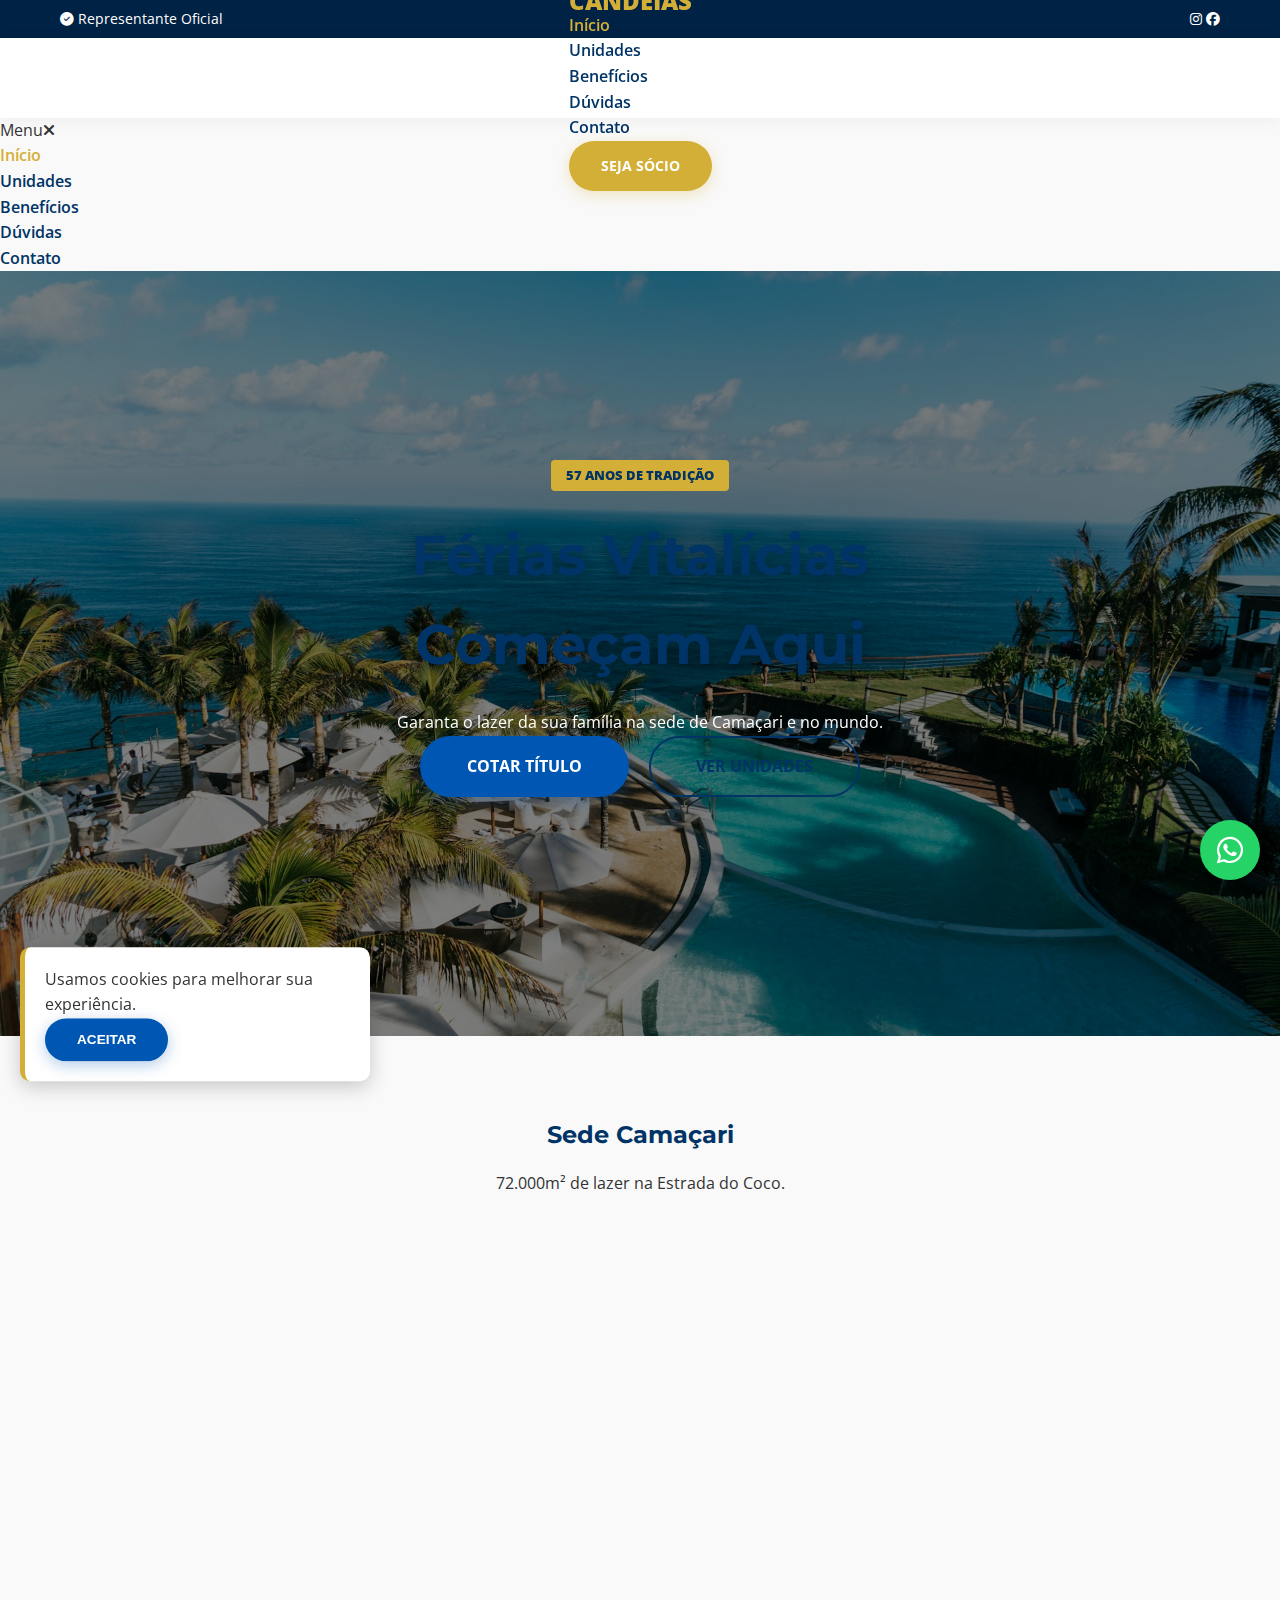
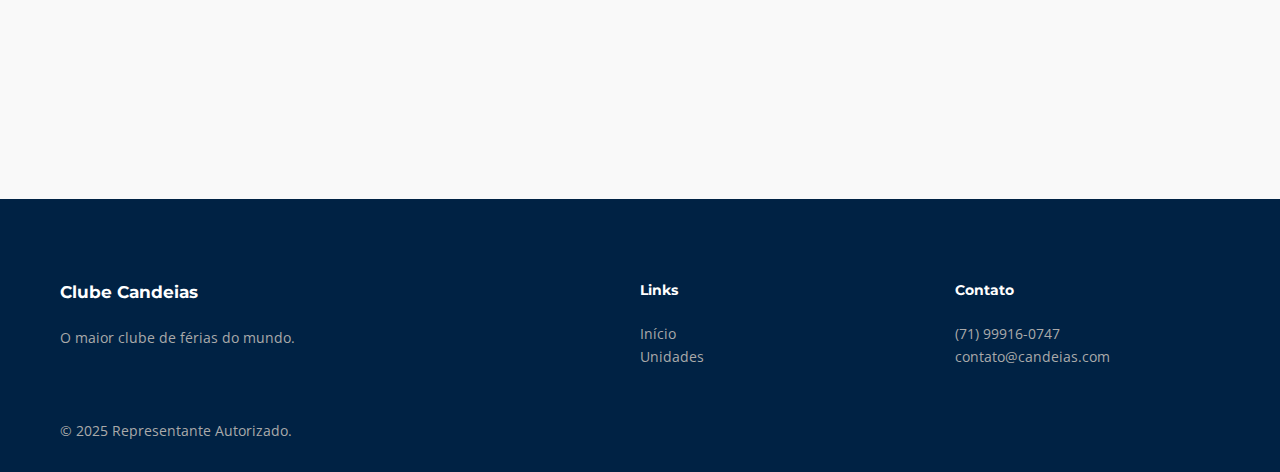
<file: index.html>
<!DOCTYPE html>
<html lang="pt-br">
<head>
    <meta charset="UTF-8">
    <meta name="viewport" content="width=device-width, initial-scale=1.0">
    <meta http-equiv="X-UA-Compatible" content="IE=edge">
    <script type="application/ld+json">
    {
      "@context": "https://schema.org",
      "@type": "LocalBusiness",
      "name": "Clube Candeias Salvador",
      "telephone": "5571999160747",
      "address": {
        "@type": "PostalAddress",
        "addressLocality": "Camaçari",
        "addressRegion": "BA",
        "addressCountry": "BR"
      }
    }
    </script>
    <title>Clube Candeias Salvador</title>
    <meta name="description" content="Título Vitalício.">
    <link rel="shortcut icon" href="assets/img/favicon.ico">
    <link href="https://fonts.googleapis.com/css2?family=Montserrat:wght@400;600;700;800&family=Open+Sans:wght@400;600&display=swap" rel="stylesheet">
    <link rel="stylesheet" href="https://cdnjs.cloudflare.com/ajax/libs/font-awesome/6.4.2/css/all.min.css">
    <link rel="stylesheet" href="https://unpkg.com/aos@2.3.1/dist/aos.css">
    <link rel="stylesheet" href="assets/css/style.css">
</head>
<body>
    <div id="loader"><div class="spinner"></div></div>

    <div class="top-bar">
        <div class="container flex-between">
            <div class="top-info"><i class="fas fa-check-circle"></i> Representante Oficial</div>
            <div class="top-social">
                <a href="#"><i class="fab fa-instagram"></i></a>
                <a href="#"><i class="fab fa-facebook"></i></a>
            </div>
        </div>
    </div>
    <header class="header" id="header">
        <div class="container header-flex">
            <a href="index.html" class="logo">CLUBE <span>CANDEIAS</span></a>
            <nav class="nav-desk"><ul class="nav-list"><li class="nav-item"><a href="index.html" class="nav-link active">Início</a></li><li class="nav-item"><a href="unidades.html" class="nav-link ">Unidades</a></li><li class="nav-item"><a href="beneficios.html" class="nav-link ">Benefícios</a></li><li class="nav-item"><a href="faq.html" class="nav-link ">Dúvidas</a></li><li class="nav-item"><a href="contato.html" class="nav-link ">Contato</a></li></ul></nav>
            <a href="#" class="btn btn-accent wa-trigger">Seja Sócio</a>
            <div class="hamburger"><i class="fas fa-bars"></i></div>
        </div>
    </header>
    <div class="mobile-menu">
        <div class="mm-head"><span>Menu</span><i class="fas fa-times close-menu"></i></div>
        <ul><li class="nav-item"><a href="index.html" class="nav-link active">Início</a></li><li class="nav-item"><a href="unidades.html" class="nav-link ">Unidades</a></li><li class="nav-item"><a href="beneficios.html" class="nav-link ">Benefícios</a></li><li class="nav-item"><a href="faq.html" class="nav-link ">Dúvidas</a></li><li class="nav-item"><a href="contato.html" class="nav-link ">Contato</a></li></ul>
    </div>
    <div class="overlay"></div>
    
    <main>
        <section class="hero">
            <div class="hero-bg-box"><img src="assets/img/hero-bg.webp" class="hero-bg" onerror="this.style.display='none'"></div>
            <div class="hero-content container" data-aos="fade-up">
                <span class="tag">57 ANOS DE TRADIÇÃO</span>
                <h1>Férias Vitalícias <br>Começam Aqui</h1>
                <p>Garanta o lazer da sua família na sede de Camaçari e no mundo.</p>
                <div class="hero-btns">
                    <a href="#" class="btn btn-xl btn-primary wa-trigger">Cotar Título</a>
                    <a href="unidades.html" class="btn btn-xl btn-outline">Ver Unidades</a>
                </div>
            </div>
        </section>
        <section class="section container">
            <div class="section-header text-center">
                <h2>Sede Camaçari</h2>
                <p>72.000m² de lazer na Estrada do Coco.</p>
            </div>
            <div class="grid-2">
                <div class="txt" data-aos="fade-right">
                    <h3>Estrutura Completa</h3>
                    <ul class="check-list">
                        <li><i class="fas fa-water"></i> 5 Piscinas</li>
                        <li><i class="fas fa-child"></i> Parque Infantil</li>
                        <li><i class="fas fa-futbol"></i> Quadras</li>
                    </ul>
                    <a href="#" class="btn btn-accent mt-4 wa-trigger">Agendar Visita</a>
                </div>
                <div class="img-box" data-aos="fade-left">
                    <img src="assets/img/piscina-camacari.webp" class="rounded shadow" onerror="this.style.display='none';this.parentElement.classList.add('img-fallback')">
                </div>
            </div>
        </section>
    </main>
    
    <footer class="footer">
        <div class="container">
            <div class="footer-grid">
                <div class="col"><h3>Clube Candeias</h3><p>O maior clube de férias do mundo.</p></div>
                <div class="col"><h4>Links</h4><ul><li><a href="index.html">Início</a></li><li><a href="unidades.html">Unidades</a></li></ul></div>
                <div class="col"><h4>Contato</h4><ul><li>(71) 99916-0747</li><li>contato@candeias.com</li></ul></div>
            </div>
            <div class="footer-bottom"><p>&copy; 2025 Representante Autorizado.</p></div>
        </div>
    </footer>
    <div class="cookie-banner" id="cookie-banner">
        <p>Usamos cookies para melhorar sua experiência.</p>
        <button id="accept-cookies" class="btn btn-sm btn-primary">Aceitar</button>
    </div>
    <a href="#" class="wa-float wa-trigger"><i class="fab fa-whatsapp"></i></a>
    <script src="https://unpkg.com/aos@2.3.1/dist/aos.js"></script>
    <script src="assets/js/main.js"></script>
    </body></html>
</file>
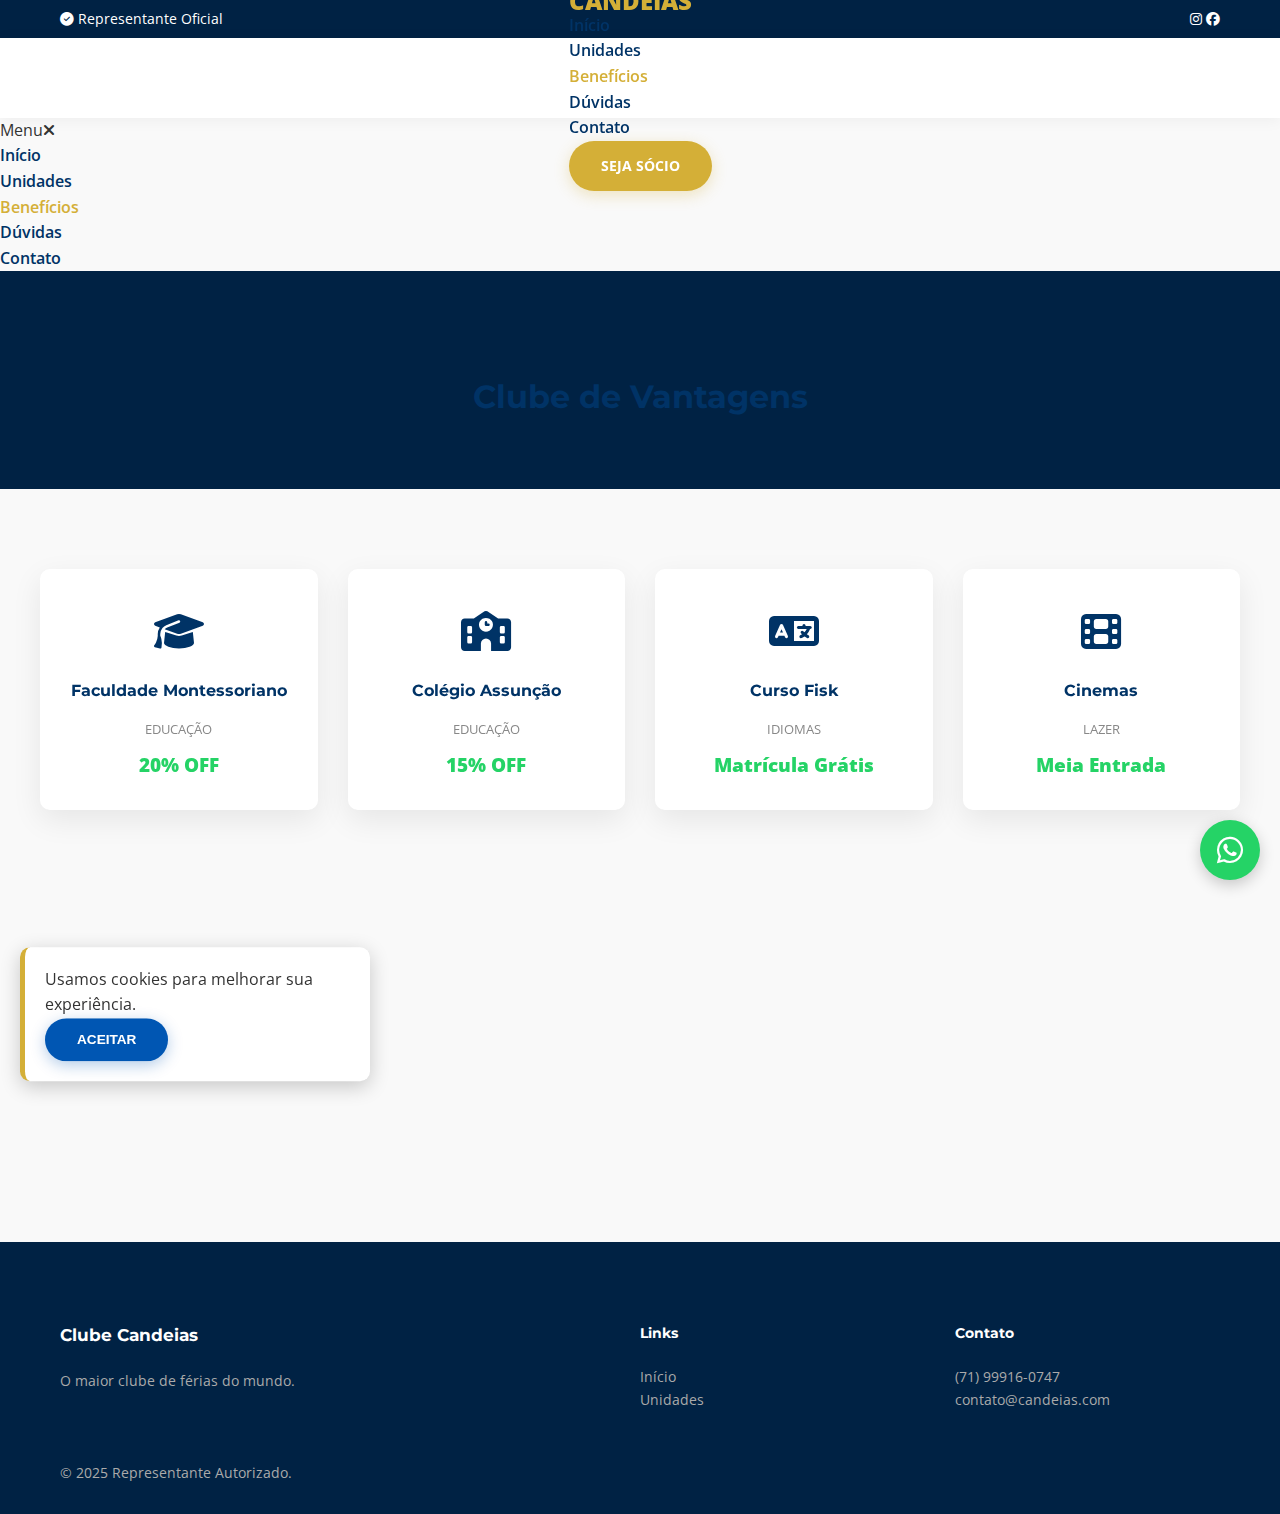
<file: beneficios.html>
<!DOCTYPE html>
<html lang="pt-br">
<head>
    <meta charset="UTF-8">
    <meta name="viewport" content="width=device-width, initial-scale=1.0">
    <meta http-equiv="X-UA-Compatible" content="IE=edge">
    <script type="application/ld+json">
    {
      "@context": "https://schema.org",
      "@type": "LocalBusiness",
      "name": "Clube Candeias Salvador",
      "telephone": "5571999160747",
      "address": {
        "@type": "PostalAddress",
        "addressLocality": "Camaçari",
        "addressRegion": "BA",
        "addressCountry": "BR"
      }
    }
    </script>
    <title>Benefícios</title>
    <meta name="description" content="Vantagens.">
    <link rel="shortcut icon" href="assets/img/favicon.ico">
    <link href="https://fonts.googleapis.com/css2?family=Montserrat:wght@400;600;700;800&family=Open+Sans:wght@400;600&display=swap" rel="stylesheet">
    <link rel="stylesheet" href="https://cdnjs.cloudflare.com/ajax/libs/font-awesome/6.4.2/css/all.min.css">
    <link rel="stylesheet" href="https://unpkg.com/aos@2.3.1/dist/aos.css">
    <link rel="stylesheet" href="assets/css/style.css">
</head>
<body>
    <div id="loader"><div class="spinner"></div></div>

    <div class="top-bar">
        <div class="container flex-between">
            <div class="top-info"><i class="fas fa-check-circle"></i> Representante Oficial</div>
            <div class="top-social">
                <a href="#"><i class="fab fa-instagram"></i></a>
                <a href="#"><i class="fab fa-facebook"></i></a>
            </div>
        </div>
    </div>
    <header class="header" id="header">
        <div class="container header-flex">
            <a href="index.html" class="logo">CLUBE <span>CANDEIAS</span></a>
            <nav class="nav-desk"><ul class="nav-list"><li class="nav-item"><a href="index.html" class="nav-link ">Início</a></li><li class="nav-item"><a href="unidades.html" class="nav-link ">Unidades</a></li><li class="nav-item"><a href="beneficios.html" class="nav-link active">Benefícios</a></li><li class="nav-item"><a href="faq.html" class="nav-link ">Dúvidas</a></li><li class="nav-item"><a href="contato.html" class="nav-link ">Contato</a></li></ul></nav>
            <a href="#" class="btn btn-accent wa-trigger">Seja Sócio</a>
            <div class="hamburger"><i class="fas fa-bars"></i></div>
        </div>
    </header>
    <div class="mobile-menu">
        <div class="mm-head"><span>Menu</span><i class="fas fa-times close-menu"></i></div>
        <ul><li class="nav-item"><a href="index.html" class="nav-link ">Início</a></li><li class="nav-item"><a href="unidades.html" class="nav-link ">Unidades</a></li><li class="nav-item"><a href="beneficios.html" class="nav-link active">Benefícios</a></li><li class="nav-item"><a href="faq.html" class="nav-link ">Dúvidas</a></li><li class="nav-item"><a href="contato.html" class="nav-link ">Contato</a></li></ul>
    </div>
    <div class="overlay"></div>
    
    <div class="page-header"><div class="container"><h1>Clube de Vantagens</h1></div></div>
    <section class="section container"><div class="grid-4">
        <div class="partner-card" data-aos="fade-up">
            <div class="icon"><i class="fas fa-graduation-cap"></i></div>
            <h4>Faculdade Montessoriano</h4>
            <span class="cat">Educação</span>
            <div class="disc">20% OFF</div>
        </div>
        
        <div class="partner-card" data-aos="fade-up">
            <div class="icon"><i class="fas fa-school"></i></div>
            <h4>Colégio Assunção</h4>
            <span class="cat">Educação</span>
            <div class="disc">15% OFF</div>
        </div>
        
        <div class="partner-card" data-aos="fade-up">
            <div class="icon"><i class="fas fa-language"></i></div>
            <h4>Curso Fisk</h4>
            <span class="cat">Idiomas</span>
            <div class="disc">Matrícula Grátis</div>
        </div>
        
        <div class="partner-card" data-aos="fade-up">
            <div class="icon"><i class="fas fa-film"></i></div>
            <h4>Cinemas</h4>
            <span class="cat">Lazer</span>
            <div class="disc">Meia Entrada</div>
        </div>
        
        <div class="partner-card" data-aos="fade-up">
            <div class="icon"><i class="fas fa-pills"></i></div>
            <h4>Farmácias</h4>
            <span class="cat">Saúde</span>
            <div class="disc">50% OFF</div>
        </div>
        
        <div class="partner-card" data-aos="fade-up">
            <div class="icon"><i class="fas fa-user-md"></i></div>
            <h4>Clínicas Médicas</h4>
            <span class="cat">Saúde</span>
            <div class="disc">Tabela Reduzida</div>
        </div>
        </div></section>
    
    <footer class="footer">
        <div class="container">
            <div class="footer-grid">
                <div class="col"><h3>Clube Candeias</h3><p>O maior clube de férias do mundo.</p></div>
                <div class="col"><h4>Links</h4><ul><li><a href="index.html">Início</a></li><li><a href="unidades.html">Unidades</a></li></ul></div>
                <div class="col"><h4>Contato</h4><ul><li>(71) 99916-0747</li><li>contato@candeias.com</li></ul></div>
            </div>
            <div class="footer-bottom"><p>&copy; 2025 Representante Autorizado.</p></div>
        </div>
    </footer>
    <div class="cookie-banner" id="cookie-banner">
        <p>Usamos cookies para melhorar sua experiência.</p>
        <button id="accept-cookies" class="btn btn-sm btn-primary">Aceitar</button>
    </div>
    <a href="#" class="wa-float wa-trigger"><i class="fab fa-whatsapp"></i></a>
    <script src="https://unpkg.com/aos@2.3.1/dist/aos.js"></script>
    <script src="assets/js/main.js"></script>
    </body></html>
</file>
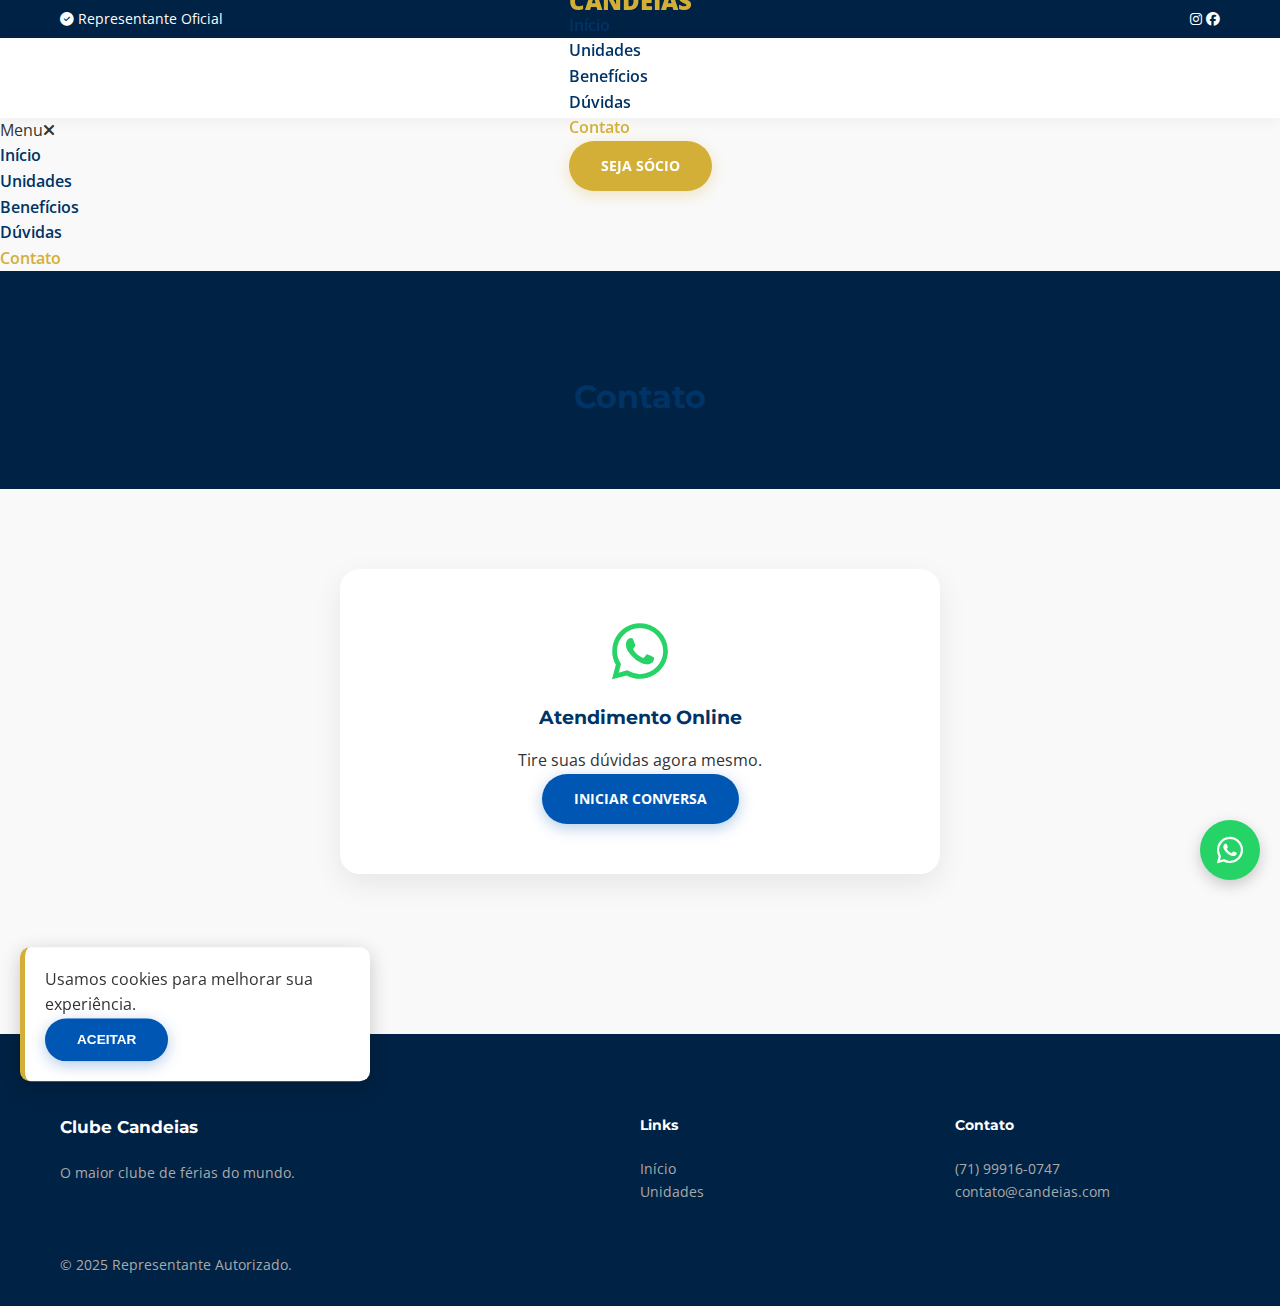
<file: contato.html>
<!DOCTYPE html>
<html lang="pt-br">
<head>
    <meta charset="UTF-8">
    <meta name="viewport" content="width=device-width, initial-scale=1.0">
    <meta http-equiv="X-UA-Compatible" content="IE=edge">
    <script type="application/ld+json">
    {
      "@context": "https://schema.org",
      "@type": "LocalBusiness",
      "name": "Clube Candeias Salvador",
      "telephone": "5571999160747",
      "address": {
        "@type": "PostalAddress",
        "addressLocality": "Camaçari",
        "addressRegion": "BA",
        "addressCountry": "BR"
      }
    }
    </script>
    <title>Contato</title>
    <meta name="description" content="Fale Conosco.">
    <link rel="shortcut icon" href="assets/img/favicon.ico">
    <link href="https://fonts.googleapis.com/css2?family=Montserrat:wght@400;600;700;800&family=Open+Sans:wght@400;600&display=swap" rel="stylesheet">
    <link rel="stylesheet" href="https://cdnjs.cloudflare.com/ajax/libs/font-awesome/6.4.2/css/all.min.css">
    <link rel="stylesheet" href="https://unpkg.com/aos@2.3.1/dist/aos.css">
    <link rel="stylesheet" href="assets/css/style.css">
</head>
<body>
    <div id="loader"><div class="spinner"></div></div>

    <div class="top-bar">
        <div class="container flex-between">
            <div class="top-info"><i class="fas fa-check-circle"></i> Representante Oficial</div>
            <div class="top-social">
                <a href="#"><i class="fab fa-instagram"></i></a>
                <a href="#"><i class="fab fa-facebook"></i></a>
            </div>
        </div>
    </div>
    <header class="header" id="header">
        <div class="container header-flex">
            <a href="index.html" class="logo">CLUBE <span>CANDEIAS</span></a>
            <nav class="nav-desk"><ul class="nav-list"><li class="nav-item"><a href="index.html" class="nav-link ">Início</a></li><li class="nav-item"><a href="unidades.html" class="nav-link ">Unidades</a></li><li class="nav-item"><a href="beneficios.html" class="nav-link ">Benefícios</a></li><li class="nav-item"><a href="faq.html" class="nav-link ">Dúvidas</a></li><li class="nav-item"><a href="contato.html" class="nav-link active">Contato</a></li></ul></nav>
            <a href="#" class="btn btn-accent wa-trigger">Seja Sócio</a>
            <div class="hamburger"><i class="fas fa-bars"></i></div>
        </div>
    </header>
    <div class="mobile-menu">
        <div class="mm-head"><span>Menu</span><i class="fas fa-times close-menu"></i></div>
        <ul><li class="nav-item"><a href="index.html" class="nav-link ">Início</a></li><li class="nav-item"><a href="unidades.html" class="nav-link ">Unidades</a></li><li class="nav-item"><a href="beneficios.html" class="nav-link ">Benefícios</a></li><li class="nav-item"><a href="faq.html" class="nav-link ">Dúvidas</a></li><li class="nav-item"><a href="contato.html" class="nav-link active">Contato</a></li></ul>
    </div>
    <div class="overlay"></div>
    
    <div class="page-header"><div class="container"><h1>Contato</h1></div></div>
    <section class="section container text-center">
        <div class="contact-box">
            <i class="fab fa-whatsapp big-icon"></i>
            <h3>Atendimento Online</h3>
            <p>Tire suas dúvidas agora mesmo.</p>
            <a href="#" class="btn btn-primary btn-lg wa-trigger">Iniciar Conversa</a>
        </div>
    </section>
    
    <footer class="footer">
        <div class="container">
            <div class="footer-grid">
                <div class="col"><h3>Clube Candeias</h3><p>O maior clube de férias do mundo.</p></div>
                <div class="col"><h4>Links</h4><ul><li><a href="index.html">Início</a></li><li><a href="unidades.html">Unidades</a></li></ul></div>
                <div class="col"><h4>Contato</h4><ul><li>(71) 99916-0747</li><li>contato@candeias.com</li></ul></div>
            </div>
            <div class="footer-bottom"><p>&copy; 2025 Representante Autorizado.</p></div>
        </div>
    </footer>
    <div class="cookie-banner" id="cookie-banner">
        <p>Usamos cookies para melhorar sua experiência.</p>
        <button id="accept-cookies" class="btn btn-sm btn-primary">Aceitar</button>
    </div>
    <a href="#" class="wa-float wa-trigger"><i class="fab fa-whatsapp"></i></a>
    <script src="https://unpkg.com/aos@2.3.1/dist/aos.js"></script>
    <script src="assets/js/main.js"></script>
    </body></html>
</file>
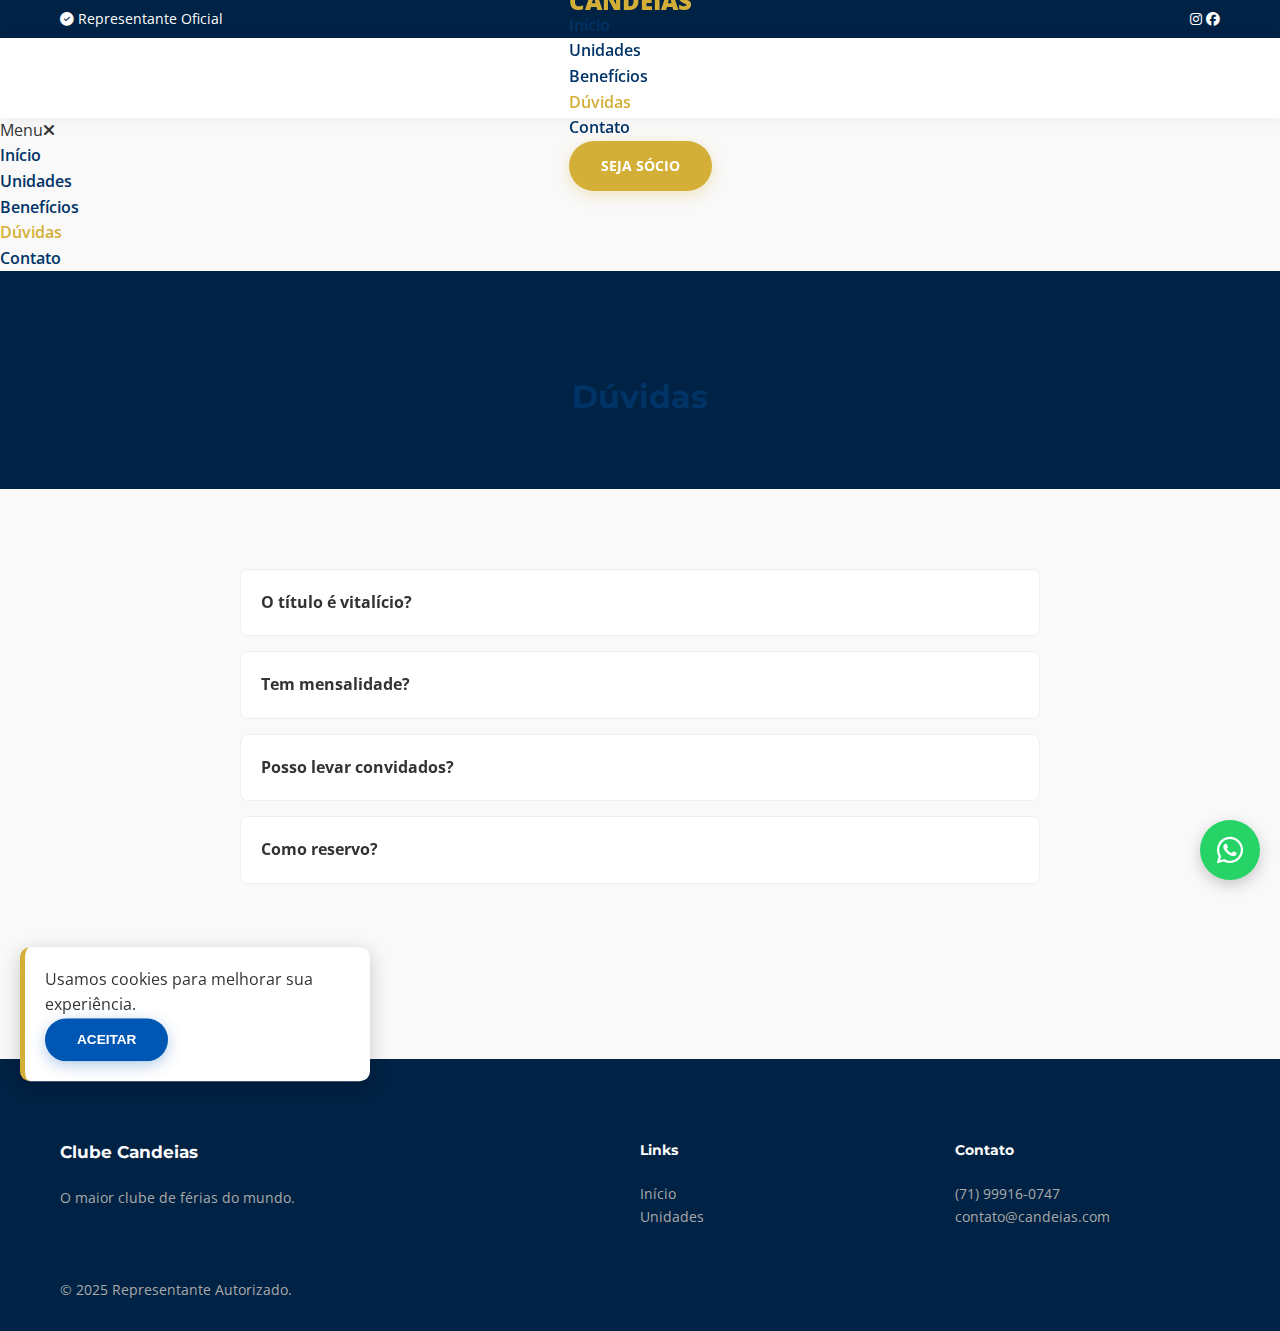
<file: faq.html>
<!DOCTYPE html>
<html lang="pt-br">
<head>
    <meta charset="UTF-8">
    <meta name="viewport" content="width=device-width, initial-scale=1.0">
    <meta http-equiv="X-UA-Compatible" content="IE=edge">
    <script type="application/ld+json">
    {
      "@context": "https://schema.org",
      "@type": "LocalBusiness",
      "name": "Clube Candeias Salvador",
      "telephone": "5571999160747",
      "address": {
        "@type": "PostalAddress",
        "addressLocality": "Camaçari",
        "addressRegion": "BA",
        "addressCountry": "BR"
      }
    }
    </script>
    <title>FAQ</title>
    <meta name="description" content="Dúvidas.">
    <link rel="shortcut icon" href="assets/img/favicon.ico">
    <link href="https://fonts.googleapis.com/css2?family=Montserrat:wght@400;600;700;800&family=Open+Sans:wght@400;600&display=swap" rel="stylesheet">
    <link rel="stylesheet" href="https://cdnjs.cloudflare.com/ajax/libs/font-awesome/6.4.2/css/all.min.css">
    <link rel="stylesheet" href="https://unpkg.com/aos@2.3.1/dist/aos.css">
    <link rel="stylesheet" href="assets/css/style.css">
</head>
<body>
    <div id="loader"><div class="spinner"></div></div>

    <div class="top-bar">
        <div class="container flex-between">
            <div class="top-info"><i class="fas fa-check-circle"></i> Representante Oficial</div>
            <div class="top-social">
                <a href="#"><i class="fab fa-instagram"></i></a>
                <a href="#"><i class="fab fa-facebook"></i></a>
            </div>
        </div>
    </div>
    <header class="header" id="header">
        <div class="container header-flex">
            <a href="index.html" class="logo">CLUBE <span>CANDEIAS</span></a>
            <nav class="nav-desk"><ul class="nav-list"><li class="nav-item"><a href="index.html" class="nav-link ">Início</a></li><li class="nav-item"><a href="unidades.html" class="nav-link ">Unidades</a></li><li class="nav-item"><a href="beneficios.html" class="nav-link ">Benefícios</a></li><li class="nav-item"><a href="faq.html" class="nav-link active">Dúvidas</a></li><li class="nav-item"><a href="contato.html" class="nav-link ">Contato</a></li></ul></nav>
            <a href="#" class="btn btn-accent wa-trigger">Seja Sócio</a>
            <div class="hamburger"><i class="fas fa-bars"></i></div>
        </div>
    </header>
    <div class="mobile-menu">
        <div class="mm-head"><span>Menu</span><i class="fas fa-times close-menu"></i></div>
        <ul><li class="nav-item"><a href="index.html" class="nav-link ">Início</a></li><li class="nav-item"><a href="unidades.html" class="nav-link ">Unidades</a></li><li class="nav-item"><a href="beneficios.html" class="nav-link ">Benefícios</a></li><li class="nav-item"><a href="faq.html" class="nav-link active">Dúvidas</a></li><li class="nav-item"><a href="contato.html" class="nav-link ">Contato</a></li></ul>
    </div>
    <div class="overlay"></div>
    
    <div class="page-header"><div class="container"><h1>Dúvidas</h1></div></div>
    <section class="section container" style="max-width:800px;"><details class='faq-box' data-aos='fade-up'><summary>O título é vitalício?</summary><div class='ans'><p>Sim! O título remido é vitalício e hereditário.</p></div></details><details class='faq-box' data-aos='fade-up'><summary>Tem mensalidade?</summary><div class='ans'><p>Não. No plano Remido, você fica isento de mensalidades.</p></div></details><details class='faq-box' data-aos='fade-up'><summary>Posso levar convidados?</summary><div class='ans'><p>Sim! Mediante pagamento das taxas vigentes.</p></div></details><details class='faq-box' data-aos='fade-up'><summary>Como reservo?</summary><div class='ans'><p>Pelo App ou Portal do Associado, 100% digital.</p></div></details></section>
    
    <footer class="footer">
        <div class="container">
            <div class="footer-grid">
                <div class="col"><h3>Clube Candeias</h3><p>O maior clube de férias do mundo.</p></div>
                <div class="col"><h4>Links</h4><ul><li><a href="index.html">Início</a></li><li><a href="unidades.html">Unidades</a></li></ul></div>
                <div class="col"><h4>Contato</h4><ul><li>(71) 99916-0747</li><li>contato@candeias.com</li></ul></div>
            </div>
            <div class="footer-bottom"><p>&copy; 2025 Representante Autorizado.</p></div>
        </div>
    </footer>
    <div class="cookie-banner" id="cookie-banner">
        <p>Usamos cookies para melhorar sua experiência.</p>
        <button id="accept-cookies" class="btn btn-sm btn-primary">Aceitar</button>
    </div>
    <a href="#" class="wa-float wa-trigger"><i class="fab fa-whatsapp"></i></a>
    <script src="https://unpkg.com/aos@2.3.1/dist/aos.js"></script>
    <script src="assets/js/main.js"></script>
    </body></html>
</file>
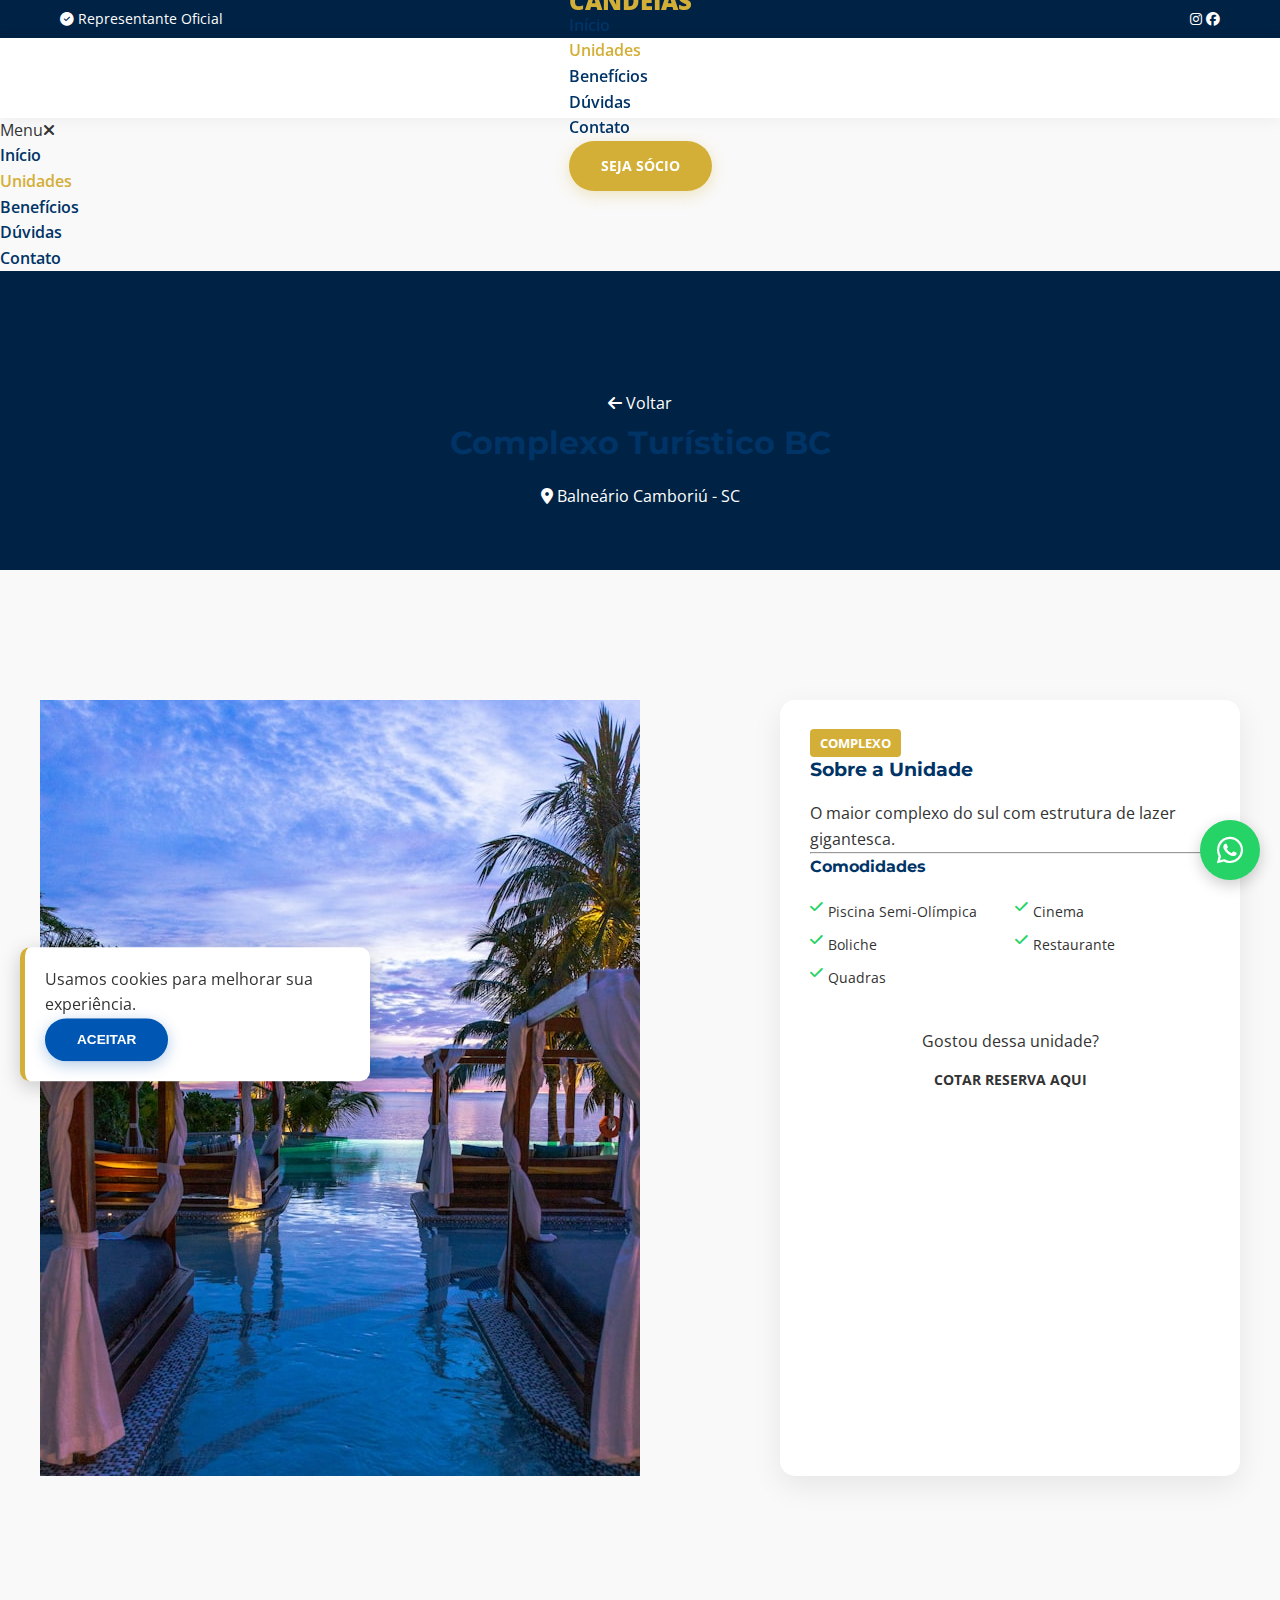
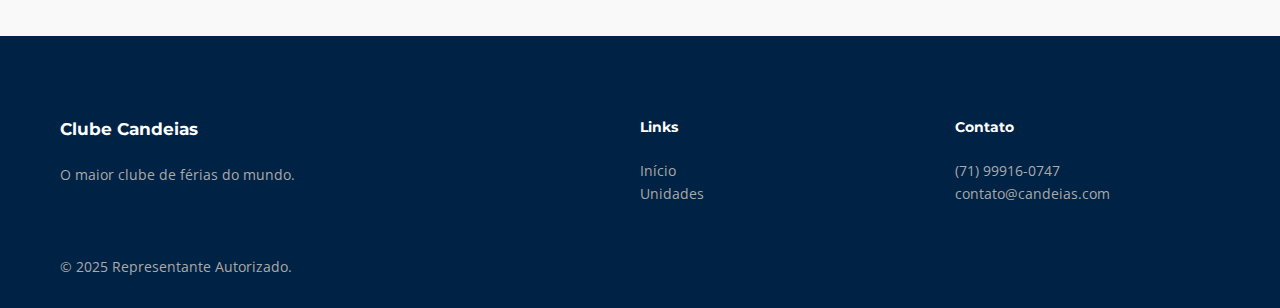
<file: unidade_complexo-turistico.html>
<!DOCTYPE html>
<html lang="pt-br">
<head>
    <meta charset="UTF-8">
    <meta name="viewport" content="width=device-width, initial-scale=1.0">
    <meta http-equiv="X-UA-Compatible" content="IE=edge">
    <script type="application/ld+json">
    {
      "@context": "https://schema.org",
      "@type": "LocalBusiness",
      "name": "Clube Candeias Salvador",
      "telephone": "5571999160747",
      "address": {
        "@type": "PostalAddress",
        "addressLocality": "Camaçari",
        "addressRegion": "BA",
        "addressCountry": "BR"
      }
    }
    </script>
    <title>Complexo Turístico BC | Candeias</title>
    <meta name="description" content="O maior complexo do sul com estrutura de lazer gigantesca.">
    <link rel="shortcut icon" href="assets/img/favicon.ico">
    <link href="https://fonts.googleapis.com/css2?family=Montserrat:wght@400;600;700;800&family=Open+Sans:wght@400;600&display=swap" rel="stylesheet">
    <link rel="stylesheet" href="https://cdnjs.cloudflare.com/ajax/libs/font-awesome/6.4.2/css/all.min.css">
    <link rel="stylesheet" href="https://unpkg.com/aos@2.3.1/dist/aos.css">
    <link rel="stylesheet" href="assets/css/style.css">
</head>
<body>
    <div id="loader"><div class="spinner"></div></div>

    <div class="top-bar">
        <div class="container flex-between">
            <div class="top-info"><i class="fas fa-check-circle"></i> Representante Oficial</div>
            <div class="top-social">
                <a href="#"><i class="fab fa-instagram"></i></a>
                <a href="#"><i class="fab fa-facebook"></i></a>
            </div>
        </div>
    </div>
    <header class="header" id="header">
        <div class="container header-flex">
            <a href="index.html" class="logo">CLUBE <span>CANDEIAS</span></a>
            <nav class="nav-desk"><ul class="nav-list"><li class="nav-item"><a href="index.html" class="nav-link ">Início</a></li><li class="nav-item"><a href="unidades.html" class="nav-link active">Unidades</a></li><li class="nav-item"><a href="beneficios.html" class="nav-link ">Benefícios</a></li><li class="nav-item"><a href="faq.html" class="nav-link ">Dúvidas</a></li><li class="nav-item"><a href="contato.html" class="nav-link ">Contato</a></li></ul></nav>
            <a href="#" class="btn btn-accent wa-trigger">Seja Sócio</a>
            <div class="hamburger"><i class="fas fa-bars"></i></div>
        </div>
    </header>
    <div class="mobile-menu">
        <div class="mm-head"><span>Menu</span><i class="fas fa-times close-menu"></i></div>
        <ul><li class="nav-item"><a href="index.html" class="nav-link ">Início</a></li><li class="nav-item"><a href="unidades.html" class="nav-link active">Unidades</a></li><li class="nav-item"><a href="beneficios.html" class="nav-link ">Benefícios</a></li><li class="nav-item"><a href="faq.html" class="nav-link ">Dúvidas</a></li><li class="nav-item"><a href="contato.html" class="nav-link ">Contato</a></li></ul>
    </div>
    <div class="overlay"></div>
    
    <div class="unit-header">
        <div class="container">
            <a href="unidades.html" class="back-link"><i class="fas fa-arrow-left"></i> Voltar</a>
            <h1>Complexo Turístico BC</h1>
            <p><i class="fas fa-map-marker-alt"></i> Balneário Camboriú - SC</p>
        </div>
    </div>
    <section class="section container">
        <div class="unit-detail-grid">
            <div class="detail-img">
                <img src="assets/img/complexo.webp" class="main-img shadow-box" onerror="this.style.display='none';this.parentElement.classList.add('img-fallback')">
            </div>
            <div class="detail-info">
                <span class="detail-badge">Complexo</span>
                <h3>Sobre a Unidade</h3>
                <p>O maior complexo do sul com estrutura de lazer gigantesca.</p>
                <hr>
                <h4>Comodidades</h4>
                <ul class="check-list-grid">
                    <li><i class='fas fa-check'></i> Piscina Semi-Olímpica</li><li><i class='fas fa-check'></i> Cinema</li><li><i class='fas fa-check'></i> Boliche</li><li><i class='fas fa-check'></i> Restaurante</li><li><i class='fas fa-check'></i> Quadras</li>
                </ul>
                <div class="cta-box">
                    <p>Gostou dessa unidade?</p>
                    <a href="#" class="btn btn-block btn-success wa-trigger">Cotar Reserva Aqui</a>
                </div>
            </div>
        </div>
    </section>
    
    <footer class="footer">
        <div class="container">
            <div class="footer-grid">
                <div class="col"><h3>Clube Candeias</h3><p>O maior clube de férias do mundo.</p></div>
                <div class="col"><h4>Links</h4><ul><li><a href="index.html">Início</a></li><li><a href="unidades.html">Unidades</a></li></ul></div>
                <div class="col"><h4>Contato</h4><ul><li>(71) 99916-0747</li><li>contato@candeias.com</li></ul></div>
            </div>
            <div class="footer-bottom"><p>&copy; 2025 Representante Autorizado.</p></div>
        </div>
    </footer>
    <div class="cookie-banner" id="cookie-banner">
        <p>Usamos cookies para melhorar sua experiência.</p>
        <button id="accept-cookies" class="btn btn-sm btn-primary">Aceitar</button>
    </div>
    <a href="#" class="wa-float wa-trigger"><i class="fab fa-whatsapp"></i></a>
    <script src="https://unpkg.com/aos@2.3.1/dist/aos.js"></script>
    <script src="assets/js/main.js"></script>
    </body></html>
</file>
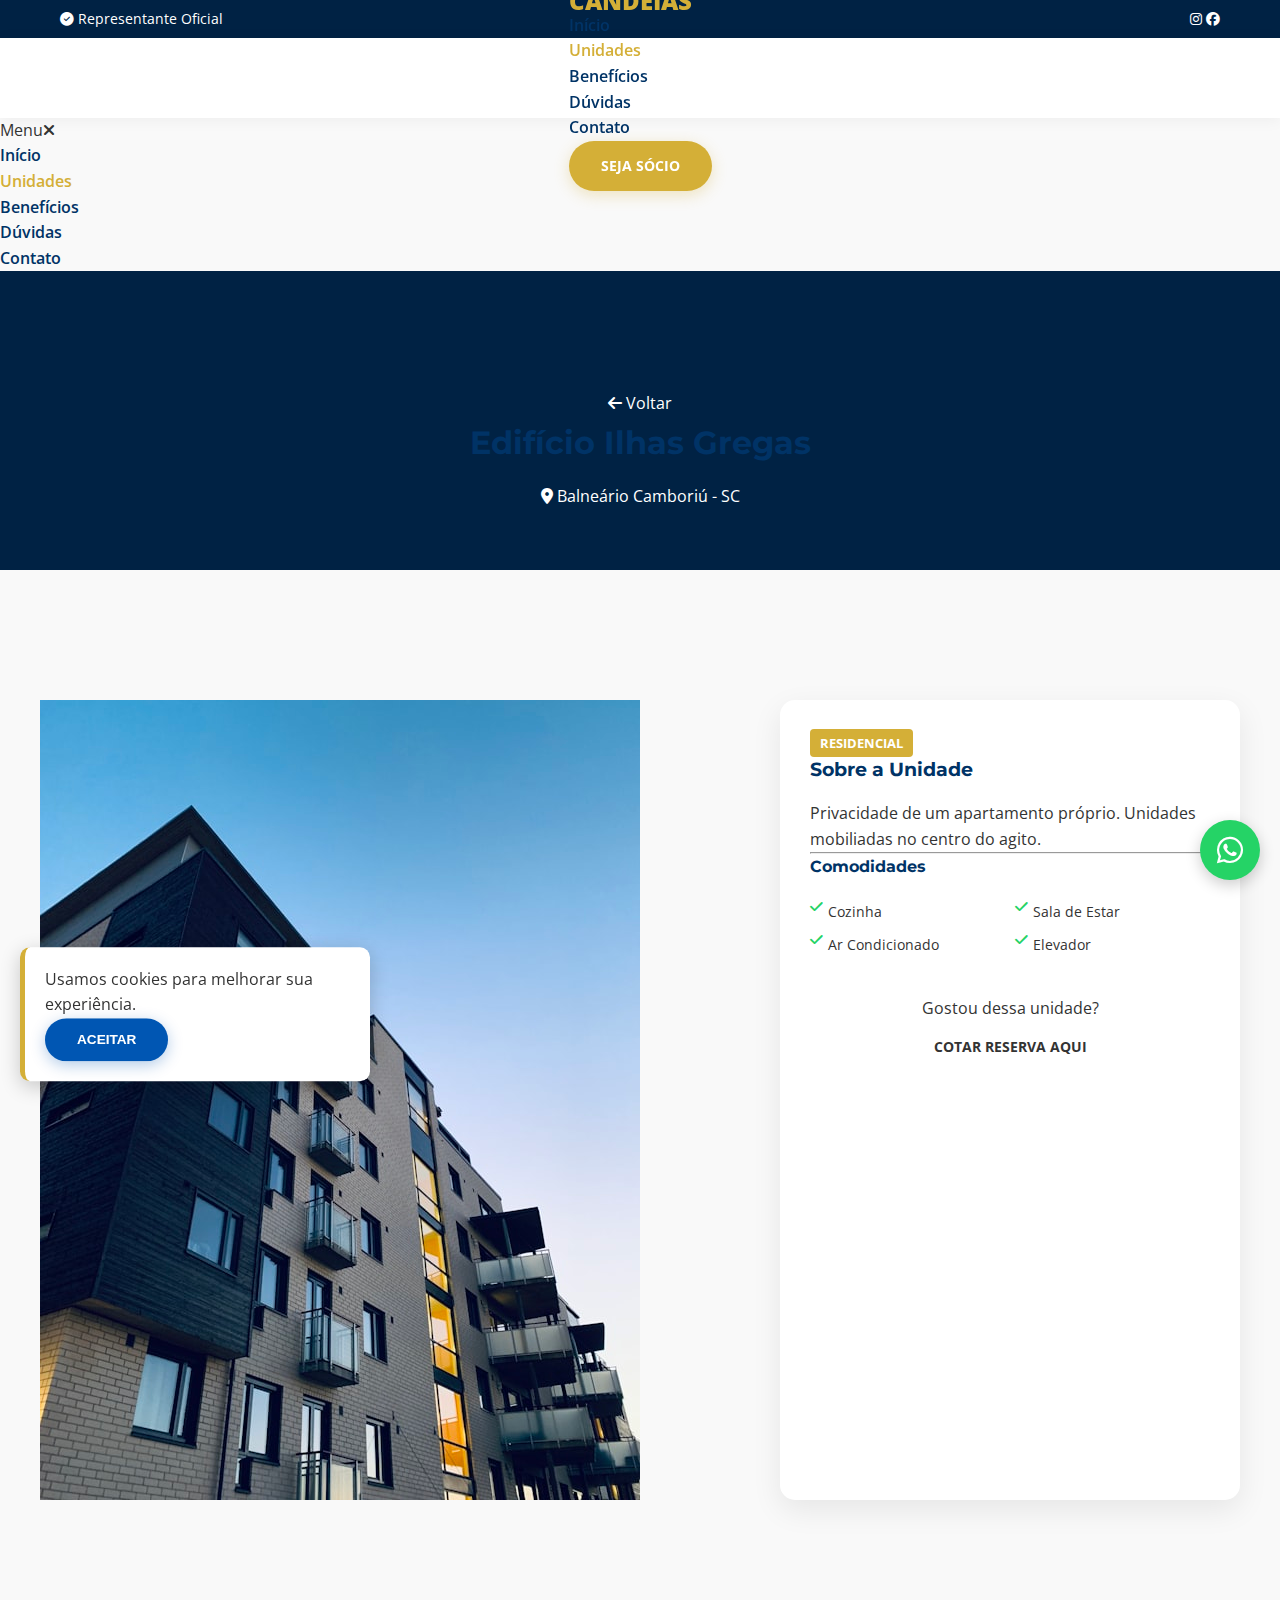
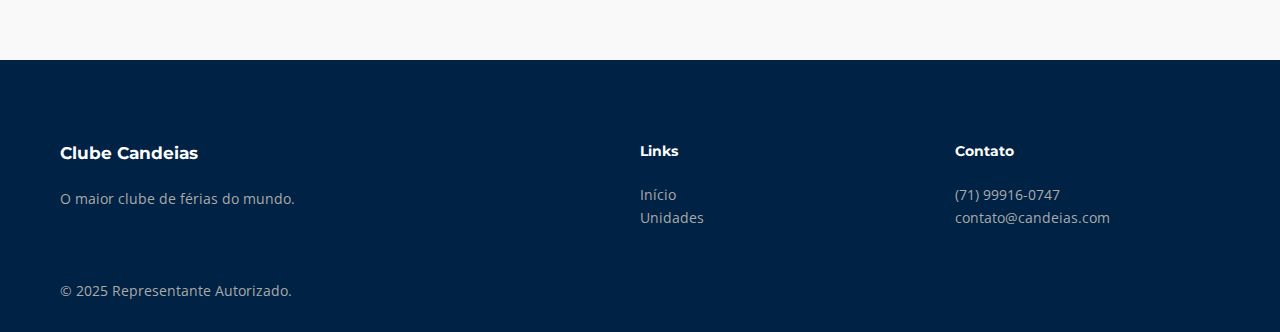
<file: unidade_ilhas-gregas.html>
<!DOCTYPE html>
<html lang="pt-br">
<head>
    <meta charset="UTF-8">
    <meta name="viewport" content="width=device-width, initial-scale=1.0">
    <meta http-equiv="X-UA-Compatible" content="IE=edge">
    <script type="application/ld+json">
    {
      "@context": "https://schema.org",
      "@type": "LocalBusiness",
      "name": "Clube Candeias Salvador",
      "telephone": "5571999160747",
      "address": {
        "@type": "PostalAddress",
        "addressLocality": "Camaçari",
        "addressRegion": "BA",
        "addressCountry": "BR"
      }
    }
    </script>
    <title>Edifício Ilhas Gregas | Candeias</title>
    <meta name="description" content="Privacidade de um apartamento próprio. Unidades mobiliadas no centro do agito.">
    <link rel="shortcut icon" href="assets/img/favicon.ico">
    <link href="https://fonts.googleapis.com/css2?family=Montserrat:wght@400;600;700;800&family=Open+Sans:wght@400;600&display=swap" rel="stylesheet">
    <link rel="stylesheet" href="https://cdnjs.cloudflare.com/ajax/libs/font-awesome/6.4.2/css/all.min.css">
    <link rel="stylesheet" href="https://unpkg.com/aos@2.3.1/dist/aos.css">
    <link rel="stylesheet" href="assets/css/style.css">
</head>
<body>
    <div id="loader"><div class="spinner"></div></div>

    <div class="top-bar">
        <div class="container flex-between">
            <div class="top-info"><i class="fas fa-check-circle"></i> Representante Oficial</div>
            <div class="top-social">
                <a href="#"><i class="fab fa-instagram"></i></a>
                <a href="#"><i class="fab fa-facebook"></i></a>
            </div>
        </div>
    </div>
    <header class="header" id="header">
        <div class="container header-flex">
            <a href="index.html" class="logo">CLUBE <span>CANDEIAS</span></a>
            <nav class="nav-desk"><ul class="nav-list"><li class="nav-item"><a href="index.html" class="nav-link ">Início</a></li><li class="nav-item"><a href="unidades.html" class="nav-link active">Unidades</a></li><li class="nav-item"><a href="beneficios.html" class="nav-link ">Benefícios</a></li><li class="nav-item"><a href="faq.html" class="nav-link ">Dúvidas</a></li><li class="nav-item"><a href="contato.html" class="nav-link ">Contato</a></li></ul></nav>
            <a href="#" class="btn btn-accent wa-trigger">Seja Sócio</a>
            <div class="hamburger"><i class="fas fa-bars"></i></div>
        </div>
    </header>
    <div class="mobile-menu">
        <div class="mm-head"><span>Menu</span><i class="fas fa-times close-menu"></i></div>
        <ul><li class="nav-item"><a href="index.html" class="nav-link ">Início</a></li><li class="nav-item"><a href="unidades.html" class="nav-link active">Unidades</a></li><li class="nav-item"><a href="beneficios.html" class="nav-link ">Benefícios</a></li><li class="nav-item"><a href="faq.html" class="nav-link ">Dúvidas</a></li><li class="nav-item"><a href="contato.html" class="nav-link ">Contato</a></li></ul>
    </div>
    <div class="overlay"></div>
    
    <div class="unit-header">
        <div class="container">
            <a href="unidades.html" class="back-link"><i class="fas fa-arrow-left"></i> Voltar</a>
            <h1>Edifício Ilhas Gregas</h1>
            <p><i class="fas fa-map-marker-alt"></i> Balneário Camboriú - SC</p>
        </div>
    </div>
    <section class="section container">
        <div class="unit-detail-grid">
            <div class="detail-img">
                <img src="assets/img/ilhas.webp" class="main-img shadow-box" onerror="this.style.display='none';this.parentElement.classList.add('img-fallback')">
            </div>
            <div class="detail-info">
                <span class="detail-badge">Residencial</span>
                <h3>Sobre a Unidade</h3>
                <p>Privacidade de um apartamento próprio. Unidades mobiliadas no centro do agito.</p>
                <hr>
                <h4>Comodidades</h4>
                <ul class="check-list-grid">
                    <li><i class='fas fa-check'></i> Cozinha</li><li><i class='fas fa-check'></i> Sala de Estar</li><li><i class='fas fa-check'></i> Ar Condicionado</li><li><i class='fas fa-check'></i> Elevador</li>
                </ul>
                <div class="cta-box">
                    <p>Gostou dessa unidade?</p>
                    <a href="#" class="btn btn-block btn-success wa-trigger">Cotar Reserva Aqui</a>
                </div>
            </div>
        </div>
    </section>
    
    <footer class="footer">
        <div class="container">
            <div class="footer-grid">
                <div class="col"><h3>Clube Candeias</h3><p>O maior clube de férias do mundo.</p></div>
                <div class="col"><h4>Links</h4><ul><li><a href="index.html">Início</a></li><li><a href="unidades.html">Unidades</a></li></ul></div>
                <div class="col"><h4>Contato</h4><ul><li>(71) 99916-0747</li><li>contato@candeias.com</li></ul></div>
            </div>
            <div class="footer-bottom"><p>&copy; 2025 Representante Autorizado.</p></div>
        </div>
    </footer>
    <div class="cookie-banner" id="cookie-banner">
        <p>Usamos cookies para melhorar sua experiência.</p>
        <button id="accept-cookies" class="btn btn-sm btn-primary">Aceitar</button>
    </div>
    <a href="#" class="wa-float wa-trigger"><i class="fab fa-whatsapp"></i></a>
    <script src="https://unpkg.com/aos@2.3.1/dist/aos.js"></script>
    <script src="assets/js/main.js"></script>
    </body></html>
</file>
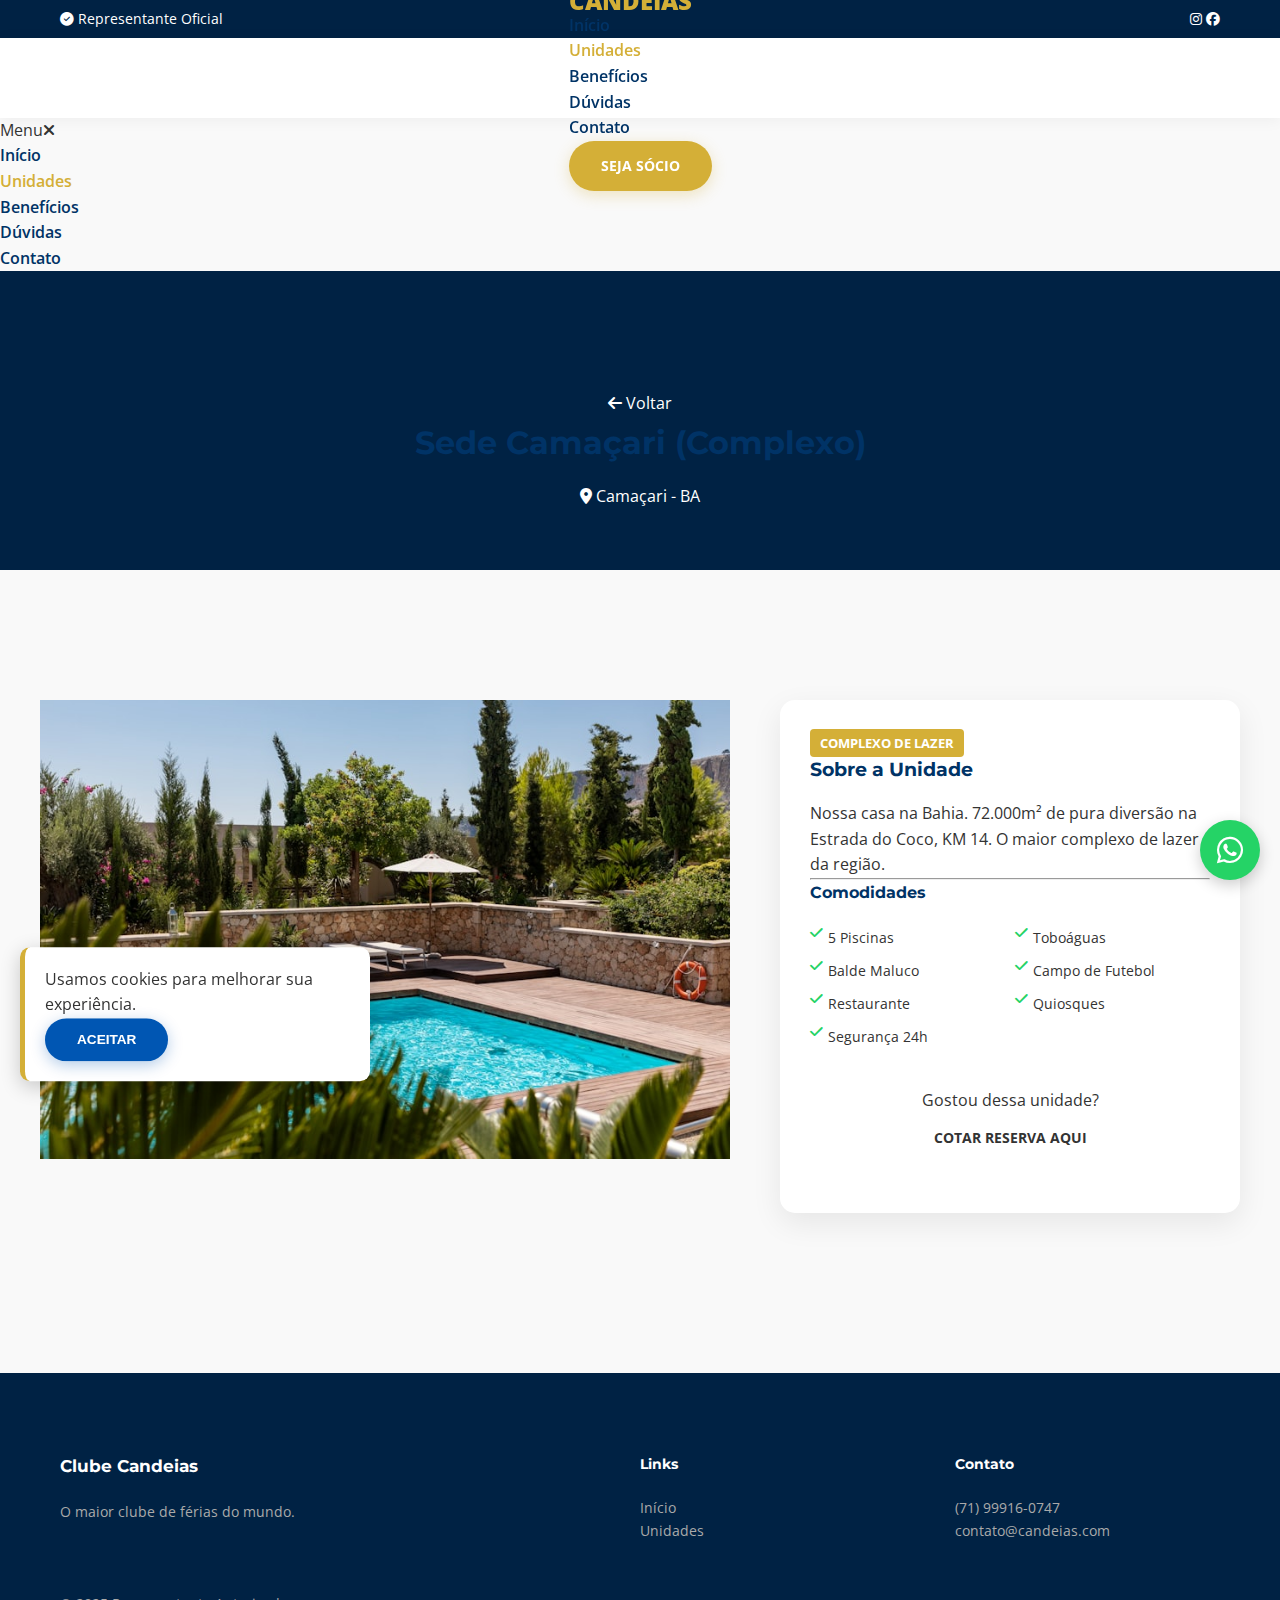
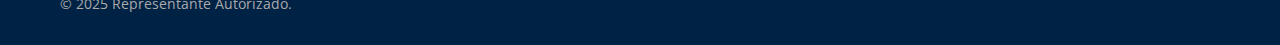
<file: unidade_sede-camacari.html>
<!DOCTYPE html>
<html lang="pt-br">
<head>
    <meta charset="UTF-8">
    <meta name="viewport" content="width=device-width, initial-scale=1.0">
    <meta http-equiv="X-UA-Compatible" content="IE=edge">
    <script type="application/ld+json">
    {
      "@context": "https://schema.org",
      "@type": "LocalBusiness",
      "name": "Clube Candeias Salvador",
      "telephone": "5571999160747",
      "address": {
        "@type": "PostalAddress",
        "addressLocality": "Camaçari",
        "addressRegion": "BA",
        "addressCountry": "BR"
      }
    }
    </script>
    <title>Sede Camaçari (Complexo) | Candeias</title>
    <meta name="description" content="Nossa casa na Bahia. 72.000m² de pura diversão na Estrada do Coco, KM 14. O maior complexo de lazer da região.">
    <link rel="shortcut icon" href="assets/img/favicon.ico">
    <link href="https://fonts.googleapis.com/css2?family=Montserrat:wght@400;600;700;800&family=Open+Sans:wght@400;600&display=swap" rel="stylesheet">
    <link rel="stylesheet" href="https://cdnjs.cloudflare.com/ajax/libs/font-awesome/6.4.2/css/all.min.css">
    <link rel="stylesheet" href="https://unpkg.com/aos@2.3.1/dist/aos.css">
    <link rel="stylesheet" href="assets/css/style.css">
</head>
<body>
    <div id="loader"><div class="spinner"></div></div>

    <div class="top-bar">
        <div class="container flex-between">
            <div class="top-info"><i class="fas fa-check-circle"></i> Representante Oficial</div>
            <div class="top-social">
                <a href="#"><i class="fab fa-instagram"></i></a>
                <a href="#"><i class="fab fa-facebook"></i></a>
            </div>
        </div>
    </div>
    <header class="header" id="header">
        <div class="container header-flex">
            <a href="index.html" class="logo">CLUBE <span>CANDEIAS</span></a>
            <nav class="nav-desk"><ul class="nav-list"><li class="nav-item"><a href="index.html" class="nav-link ">Início</a></li><li class="nav-item"><a href="unidades.html" class="nav-link active">Unidades</a></li><li class="nav-item"><a href="beneficios.html" class="nav-link ">Benefícios</a></li><li class="nav-item"><a href="faq.html" class="nav-link ">Dúvidas</a></li><li class="nav-item"><a href="contato.html" class="nav-link ">Contato</a></li></ul></nav>
            <a href="#" class="btn btn-accent wa-trigger">Seja Sócio</a>
            <div class="hamburger"><i class="fas fa-bars"></i></div>
        </div>
    </header>
    <div class="mobile-menu">
        <div class="mm-head"><span>Menu</span><i class="fas fa-times close-menu"></i></div>
        <ul><li class="nav-item"><a href="index.html" class="nav-link ">Início</a></li><li class="nav-item"><a href="unidades.html" class="nav-link active">Unidades</a></li><li class="nav-item"><a href="beneficios.html" class="nav-link ">Benefícios</a></li><li class="nav-item"><a href="faq.html" class="nav-link ">Dúvidas</a></li><li class="nav-item"><a href="contato.html" class="nav-link ">Contato</a></li></ul>
    </div>
    <div class="overlay"></div>
    
    <div class="unit-header">
        <div class="container">
            <a href="unidades.html" class="back-link"><i class="fas fa-arrow-left"></i> Voltar</a>
            <h1>Sede Camaçari (Complexo)</h1>
            <p><i class="fas fa-map-marker-alt"></i> Camaçari - BA</p>
        </div>
    </div>
    <section class="section container">
        <div class="unit-detail-grid">
            <div class="detail-img">
                <img src="assets/img/piscina-camacari.webp" class="main-img shadow-box" onerror="this.style.display='none';this.parentElement.classList.add('img-fallback')">
            </div>
            <div class="detail-info">
                <span class="detail-badge">Complexo de Lazer</span>
                <h3>Sobre a Unidade</h3>
                <p>Nossa casa na Bahia. 72.000m² de pura diversão na Estrada do Coco, KM 14. O maior complexo de lazer da região.</p>
                <hr>
                <h4>Comodidades</h4>
                <ul class="check-list-grid">
                    <li><i class='fas fa-check'></i> 5 Piscinas</li><li><i class='fas fa-check'></i> Toboáguas</li><li><i class='fas fa-check'></i> Balde Maluco</li><li><i class='fas fa-check'></i> Campo de Futebol</li><li><i class='fas fa-check'></i> Restaurante</li><li><i class='fas fa-check'></i> Quiosques</li><li><i class='fas fa-check'></i> Segurança 24h</li>
                </ul>
                <div class="cta-box">
                    <p>Gostou dessa unidade?</p>
                    <a href="#" class="btn btn-block btn-success wa-trigger">Cotar Reserva Aqui</a>
                </div>
            </div>
        </div>
    </section>
    
    <footer class="footer">
        <div class="container">
            <div class="footer-grid">
                <div class="col"><h3>Clube Candeias</h3><p>O maior clube de férias do mundo.</p></div>
                <div class="col"><h4>Links</h4><ul><li><a href="index.html">Início</a></li><li><a href="unidades.html">Unidades</a></li></ul></div>
                <div class="col"><h4>Contato</h4><ul><li>(71) 99916-0747</li><li>contato@candeias.com</li></ul></div>
            </div>
            <div class="footer-bottom"><p>&copy; 2025 Representante Autorizado.</p></div>
        </div>
    </footer>
    <div class="cookie-banner" id="cookie-banner">
        <p>Usamos cookies para melhorar sua experiência.</p>
        <button id="accept-cookies" class="btn btn-sm btn-primary">Aceitar</button>
    </div>
    <a href="#" class="wa-float wa-trigger"><i class="fab fa-whatsapp"></i></a>
    <script src="https://unpkg.com/aos@2.3.1/dist/aos.js"></script>
    <script src="assets/js/main.js"></script>
    </body></html>
</file>
<file: assets/css/style.css>
:root { --primary: #003366; --primary-dark: #002244; --secondary: #0056b3; --accent: #d4af37; --accent-hover: #bfa030; --text: #333; --text-light: #666; --bg: #f9f9f9; --white: #fff; --success: #25d366; --radius: 10px; --shadow: 0 10px 30px rgba(0,0,0,0.08); }
* { margin: 0; padding: 0; box-sizing: border-box; }
body { font-family: 'Open Sans', sans-serif; color: var(--text); line-height: 1.6; background: var(--bg); overflow-x: hidden; }
h1, h2, h3, h4 { font-family: 'Montserrat', sans-serif; font-weight: 700; color: var(--primary); margin-bottom: 1rem; }
a { text-decoration: none; color: inherit; transition: 0.3s; }
img { max-width: 100%; display: block; }
ul { list-style: none; }

.container { max-width: 1200px; margin: 0 auto; padding: 0 20px; }
.text-center { text-align: center; }
.section { padding: 80px 0; }
.mt-4 { margin-top: 2rem; }

/* Header */
.top-bar { background: var(--primary-dark); color: white; padding: 8px 0; font-size: 0.85rem; }
.flex-between { display: flex; justify-content: space-between; align-items: center; }
.header { background: white; height: 80px; display: flex; align-items: center; position: sticky; top: 0; z-index: 1000; box-shadow: 0 2px 15px rgba(0,0,0,0.05); }
.logo { font-size: 1.5rem; font-weight: 800; color: var(--primary); display: flex; flex-direction: column; line-height: 1; }
.logo span { color: var(--accent); }
.nav-menu { display: flex; gap: 25px; align-items: center; }
.nav-link { font-weight: 600; color: var(--primary); }
.nav-link:hover, .nav-link.active { color: var(--accent); }
.hamburger { display: none; cursor: pointer; font-size: 1.5rem; color: var(--primary); }

/* Buttons */
.btn { display: inline-block; padding: 12px 30px; border-radius: 50px; font-weight: 700; text-transform: uppercase; font-size: 0.85rem; cursor: pointer; border: 2px solid transparent; text-align: center; transition: 0.3s; }
.btn-primary { background: var(--secondary); color: white; box-shadow: 0 4px 15px rgba(0,86,179,0.3); }
.btn-primary:hover { background: var(--primary); transform: translateY(-3px); }
.btn-accent { background: var(--accent); color: white; box-shadow: 0 4px 15px rgba(212,175,55,0.3); }
.btn-accent:hover { background: #bfa030; transform: translateY(-3px); }
.btn-outline { border-color: var(--primary); color: var(--primary); }
.btn-outline:hover { background: var(--primary); color: white; }
.btn-xl { padding: 16px 45px; font-size: 1rem; }
.btn-block { display: block; width: 100%; }

/* Hero */
.hero { position: relative; height: 85vh; min-height: 600px; display: flex; align-items: center; background: #000; color: white; text-align: center; }
.hero-bg { position: absolute; top: 0; left: 0; width: 100%; height: 100%; object-fit: cover; opacity: 0.5; animation: zoom 20s infinite alternate; }
@keyframes zoom { from{transform:scale(1);} to{transform:scale(1.1);} }
.hero-overlay { position: absolute; top: 0; left: 0; width: 100%; height: 100%; background: rgba(0,0,0,0.4); z-index: 1; }
.hero-content { position: relative; z-index: 2; max-width: 800px; }
.tag { background: var(--accent); color: var(--primary); padding: 5px 15px; border-radius: 4px; font-weight: 800; font-size: 0.8rem; display: inline-block; margin-bottom: 20px; }
.hero h1 { font-size: 3.5rem; margin-bottom: 20px; text-shadow: 0 5px 15px rgba(0,0,0,0.3); }
.hero-btns { display: flex; gap: 20px; justify-content: center; margin-bottom: 50px; }
.hero-stats { display: flex; gap: 50px; justify-content: center; border-top: 1px solid rgba(255,255,255,0.2); padding-top: 30px; }
.stat strong { font-size: 2.5rem; color: var(--accent); display: block; line-height: 1; }
.stat span { opacity: 0.8; font-size: 0.9rem; text-transform: uppercase; }

/* Sections */
.section-header { max-width: 800px; margin: 0 auto 60px; }
.grid-2 { display: grid; grid-template-columns: 1fr 1fr; gap: 50px; align-items: center; }
.check-list li { margin-bottom: 10px; display: flex; gap: 10px; font-weight: 600; }
.check-list i { color: var(--accent); }
.img-fallback { background: linear-gradient(135deg, var(--primary), var(--secondary)); display: flex; align-items: center; justify-content: center; color: rgba(255,255,255,0.2); min-height: 250px; }
.img-fallback::after { content: '\f03e'; font-family: "Font Awesome 6 Free"; font-weight: 900; font-size: 3rem; }

/* Cards & Grid */
.grid-3 { display: grid; grid-template-columns: repeat(auto-fill, minmax(350px, 1fr)); gap: 30px; }
.grid-4 { display: grid; grid-template-columns: repeat(auto-fill, minmax(250px, 1fr)); gap: 30px; }
.unit-card, .partner-card { background: white; border-radius: var(--radius); overflow: hidden; box-shadow: var(--shadow); transition: 0.3s; border: 1px solid var(--border); display: flex; flex-direction: column; }
.unit-card:hover, .partner-card:hover { transform: translateY(-10px); border-color: var(--accent); }
.u-img { height: 220px; position: relative; overflow: hidden; background: var(--primary); }
.u-img img { width: 100%; height: 100%; object-fit: cover; transition: 0.5s; }
.unit-card:hover .u-img img { transform: scale(1.1); }
.badge { position: absolute; top: 15px; right: 15px; background: var(--accent); color: white; padding: 4px 12px; border-radius: 4px; font-weight: 700; font-size: 0.75rem; }
.u-body { padding: 25px; flex-grow: 1; display: flex; flex-direction: column; }
.u-feats { display: flex; flex-wrap: wrap; gap: 5px; margin-bottom: 20px; }
.u-feats span { font-size: 0.75rem; background: var(--bg-alt); padding: 3px 8px; border-radius: 4px; color: #666; }

/* Search Bar */
.search-wrapper { display: flex; max-width: 600px; margin: 0 auto 50px; gap: 10px; }
#unitSearch { flex: 1; padding: 15px; border: 1px solid #ddd; border-radius: 50px; font-size: 1rem; outline: none; padding-left: 25px; }
.search-wrapper button { background: var(--primary); color: white; border: none; width: 50px; border-radius: 50%; cursor: pointer; font-size: 1.2rem; }

/* Footer & Extras */
.footer { background: var(--primary-dark); color: #aaa; padding: 80px 0 30px; font-size: 0.9rem; margin-top: 80px; }
.footer-grid { display: grid; grid-template-columns: 2fr 1fr 1fr; gap: 50px; margin-bottom: 50px; }
.footer h3, .footer h4 { color: white; margin-bottom: 20px; }
.footer a { color: #aaa; }
.footer a:hover { color: white; }
.wa-float { position: fixed; bottom: 20px; right: 20px; width: 60px; height: 60px; background: var(--success); border-radius: 50%; display: flex; align-items: center; justify-content: center; color: white; font-size: 30px; z-index: 2000; box-shadow: 0 5px 15px rgba(0,0,0,0.2); }
.cookie-banner { position: fixed; bottom: 20px; left: 20px; background: white; padding: 20px; border-radius: 10px; box-shadow: 0 5px 20px rgba(0,0,0,0.2); max-width: 350px; z-index: 9999; border-left: 5px solid var(--accent); transform: translateY(150%); transition: 0.5s; }
.cookie-banner.show { transform: translateY(0); }
#loader { position: fixed; top: 0; left: 0; width: 100%; height: 100%; background: white; z-index: 99999; display: flex; justify-content: center; align-items: center; transition: opacity 0.5s; }
.spinner { width: 50px; height: 50px; border: 5px solid #eee; border-top: 5px solid var(--primary); border-radius: 50%; animation: spin 1s linear infinite; }
@keyframes spin { 100% { transform: rotate(360deg); } }

/* Partners */
.partner-card { padding: 30px; text-align: center; }
.icon { font-size: 2.5rem; color: var(--primary); margin-bottom: 15px; }
.cat { display: block; font-size: 0.8rem; text-transform: uppercase; color: #888; margin-bottom: 10px; }
.disc { font-weight: 800; color: var(--success); font-size: 1.2rem; }

/* FAQ */
.faq-box { background: white; border: 1px solid #eee; margin-bottom: 15px; border-radius: 8px; overflow: hidden; }
summary { padding: 20px; font-weight: 700; cursor: pointer; list-style: none; }
.ans { padding: 20px; border-top: 1px solid #eee; color: #666; }

/* Unit Detail */
.unit-header { background: var(--primary-dark); color: white; padding: 120px 0 60px; text-align: center; }
.unit-detail-grid { display: grid; grid-template-columns: 1.5fr 1fr; gap: 50px; margin-top: 50px; }
.detail-info { background: white; padding: 30px; border-radius: 15px; box-shadow: var(--shadow); }
.detail-badge { background: var(--accent); padding: 5px 10px; border-radius: 4px; color: white; font-weight: 700; text-transform: uppercase; font-size: 0.8rem; }
.check-list-grid { display: grid; grid-template-columns: 1fr 1fr; gap: 10px; margin: 20px 0; }
.check-list-grid li { display: flex; gap: 5px; font-size: 0.9rem; }
.check-list-grid i { color: var(--success); }
.cta-box { background: var(--bg-light); padding: 20px; text-align: center; border-radius: 10px; margin-top: 20px; }
.page-header { background: var(--primary-dark); padding: 100px 0 50px; text-align: center; color: white; }
.contact-box { background: white; padding: 50px; border-radius: 20px; box-shadow: var(--shadow); max-width: 600px; margin: 0 auto; }
.big-icon { font-size: 4rem; color: var(--success); margin-bottom: 20px; }

/* RESPONSIVO */
@media (max-width: 1024px) {
    .hero h1 { font-size: 3.5rem; }
    .salvador-grid { grid-template-columns: 1fr; gap: 50px; }
    .salvador-img-box { order: -1; height: 400px; }
    .price-badge { left: 20px; bottom: -30px; padding: 20px; }
}
@media (max-width: 768px) {
    .nav-menu { display: none; }
    .hamburger { display: flex; }
    .hero h1 { font-size: 2.8rem; }
    .hero-stats { flex-direction: column; gap: 30px; }
    .hero-btns { flex-direction: column; width: 100%; }
    .btn { width: 100%; }
    .footer-grid { grid-template-columns: 1fr; gap: 40px; }
    .section-header h2 { font-size: 2.2rem; }
    .page-header { padding: 100px 0 60px; }
    .page-header h1 { font-size: 2.5rem; }
    .contact-box { padding: 30px; }
    .unit-detail-grid { grid-template-columns: 1fr; }
}
</file>
